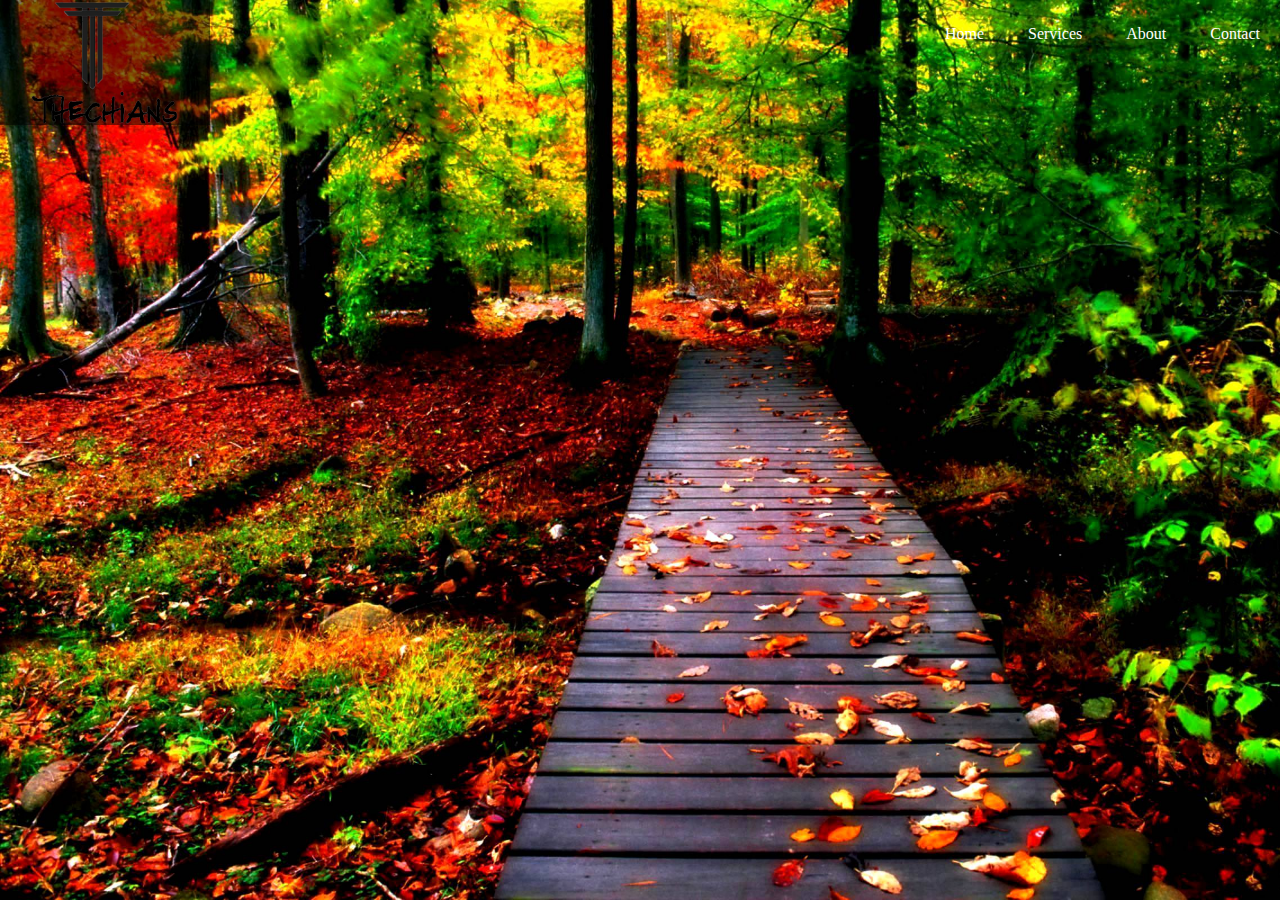
<file: index.html>
<html>
<head>
 <title>|Welcome Pentesters|</title>
 <link rel="stylesheet" href="css/style.css"> 
</head>
<body>
 <header>
   <div class="main">
     <div class ="logo">
      <img src="logo.png">
       
     </div>
     <ul>
         <li><a href="#">Home</a></li>
         <li><a href="#">Services</a></li>
         <li><a href="#">About</a></li>
         <li><a href="#">Contact</a></li>
     </ul>
   </div>
 </header>
</body>
</html>
</file>
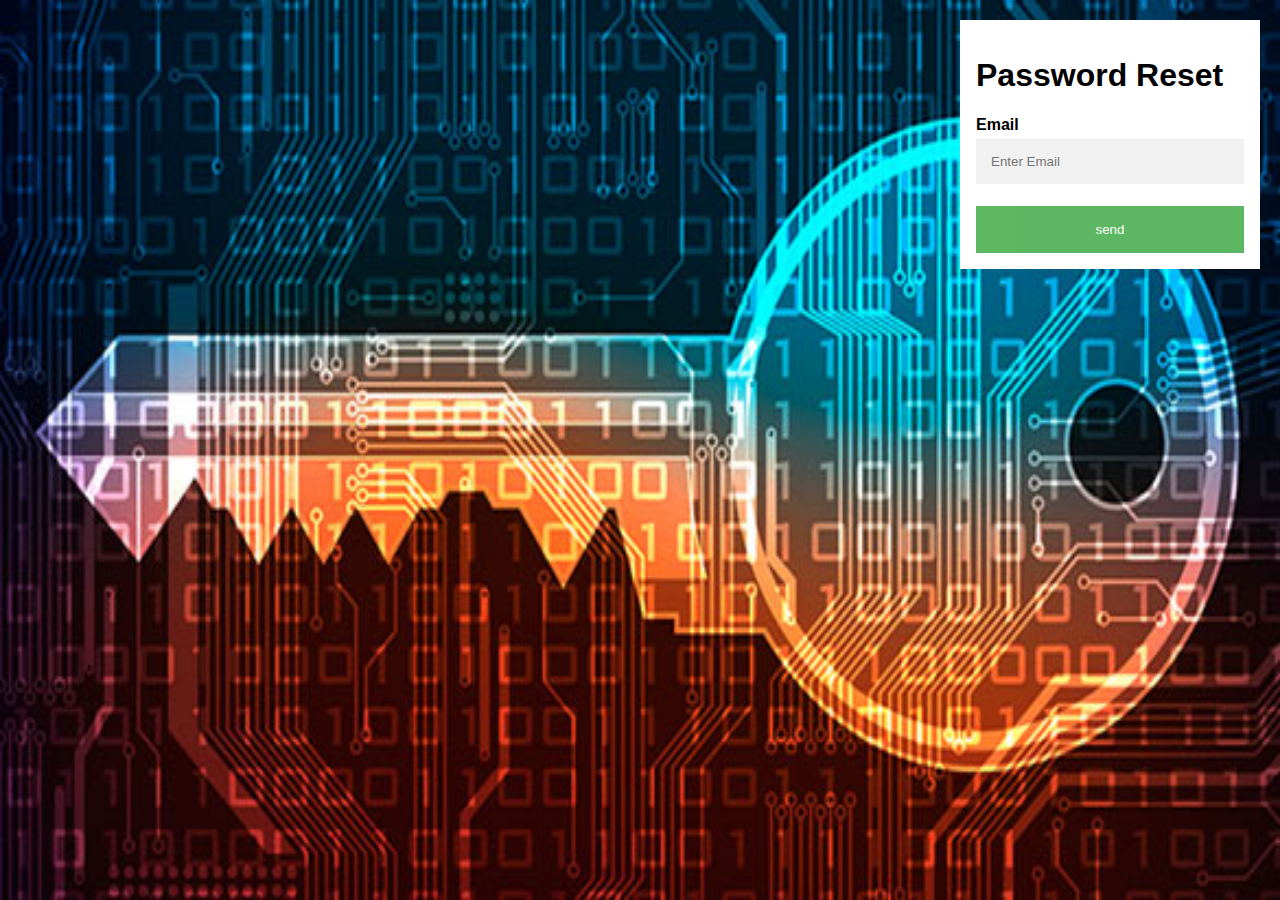
<file: forget_pass.html>
<html>
<head>
<meta name="viewport" content="width=device-width, initial-scale=1">
<style>
body, html {
  height: 100%;
   margin: 0;
   padding: 0;

  font-family: Arial, Helvetica, sans-serif;
}

* {
  box-sizing: border-box;
}




.bg-img {                                 /* This Is Background Image*/
  background-image: url("forget.jpg");
     width: 100%;
            height: 100%;
            max-height: 100%;
            margin: 0;
            padding: 0;

  background-position: center;
  background-repeat:no-repeat;
  background-size:100% 100%;
  position: relative;
}
.bg-img .content {    /*Header at Bottom of Login page */
  position: absolute;
  bottom: 1;
  background: rgb(0, 0, 0); /* Fallback color */
  background: rgba(0, 0, 0, 0.4); /* Black background with 0.5 opacity */
  color: #f1f1f1;
  width: 100%;
  padding: 10px;
}
.text-block {               /*Black Test at side */
  position: absolute;
  bottom: 500px;
  right: 1050px;
  background-color: black;
  color: white;
  padding-left: 30px;
  padding-right: 30px;
}
.bottomright {                /*Text at last corner in header at bottom*/
  position: absolute;
  bottom: 8px;
  right: 16px;
  font-size: 18px;
}                                /*text link button for forget password*/
a:link {
  color: red;
}

                                           /* visited link */
a:visited {
  color: green;
}

                                          /* mouse over link */
a:hover {
  color: hotpink;
}

                                             /* selected link */
a:active {
  color: blue;
}

.container {
  position: absolute;
  right: 0;
  margin: 20px;
  max-width: 300px;
  padding: 16px;
  background-color: white;
}


input[type=text], input[type=password] {
  width: 100%;
  padding: 15px;
  margin: 5px 0 22px 0;
  border: none;
  background: #f1f1f1;
}

input[type=text]:focus, input[type=password]:focus {
  background-color: #ddd;
  outline: none;
}


.btn {
  background-color: #4CAF50;
  color: white;
  padding: 16px 20px;
  border: none;
  cursor: pointer;
  width: 100%;
  opacity: 0.9;
}

.btn:hover {
  opacity: 1;
}
</style>
</head>
<body>

                                                                                                             

<div class="bg-img">
  <form action="key_lgin.php" class="container">
    <h1>Password Reset</h1>

    <label for="email"><b>Email</b></label>
    <input type="text" placeholder="Enter Email" name="email" required>
    <button type="submit" class="btn">send</button>
  </form>
</div>
 
</body>
</html>
</file>
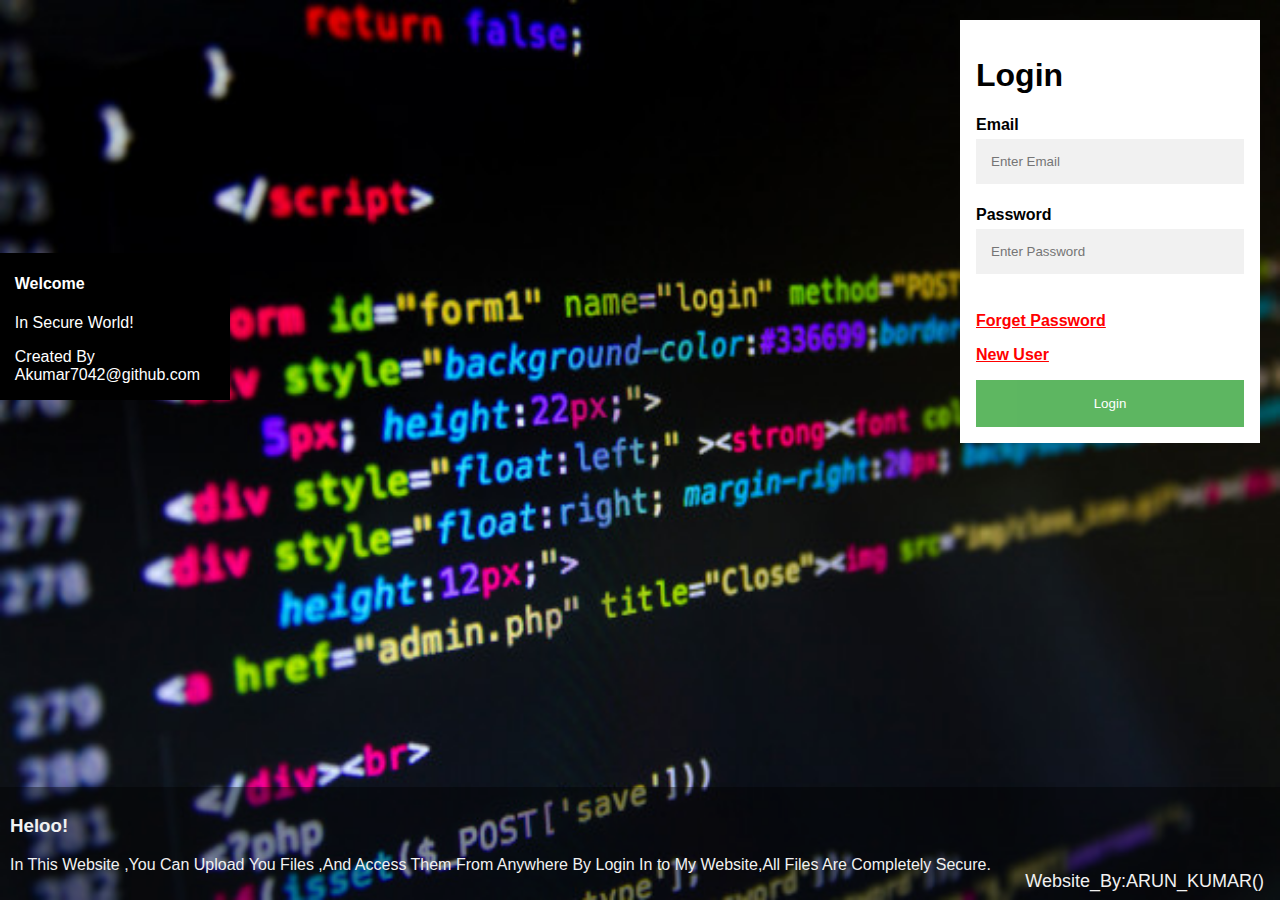
<file: LOGIN.html>
<html>
<head>
<meta name="viewport" content="width=device-width, initial-scale=1">
<style>
body, html {
  height: 100%;
   margin: 0;
   padding: 0;

  font-family: Arial, Helvetica, sans-serif;
}

* {
  box-sizing: border-box;
}




.bg-img {                                 /* This Is Background Image*/
  background-image: url("code.jpg");
     width: 100%;
            height: 100%;
            max-height: 100%;
            margin: 0;
            padding: 0;

  background-position: center;
  background-repeat:no-repeat;
  background-size:100% 100%;
  position: relative;
}
.bg-img .content {    /*Header at Bottom of Login page */
  position: absolute;
  bottom: 0;
  background: rgb(0, 0, 0); /* Fallback color */
  background: rgba(0, 0, 0, 0.4); /* Black background with 0.5 opacity */
  color: #f1f1f1;
  width: 100%;
  padding: 10px;
}
.text-block {               /*Black Test at side */
  position: absolute;
  bottom: 500px;
  right: 1050px;
  background-color: black;
  color: white;
  padding-left: 30px;
  padding-right: 30px;
}
.bottomright {                /*Text at last corner in header at bottom*/
  position: absolute;
  bottom: 8px;
  right: 16px;
  font-size: 18px;
}                                /*text link button for forget password*/
a:link {
  color: red;
}

                                           /* visited link */
a:visited {
  color: green;
}

                                          /* mouse over link */
a:hover {
  color: hotpink;
}

                                             /* selected link */
a:active {
  color: blue;
}

.container {
  position: absolute;
  right: 0;
  margin: 20px;
  max-width: 300px;
  padding: 16px;
  background-color: white;
}


input[type=text], input[type=password] {
  width: 100%;
  padding: 15px;
  margin: 5px 0 22px 0;
  border: none;
  background: #f1f1f1;
}

input[type=text]:focus, input[type=password]:focus {
  background-color: #ddd;
  outline: none;
}


.btn {
  background-color: #4CAF50;
  color: white;
  padding: 16px 20px;
  border: none;
  cursor: pointer;
  width: 100%;
  opacity: 0.9;
}

.btn:hover {
  opacity: 1;
}
</style>
</head>
<body>

                                                                                                             

<div class="bg-img">
  <div class="content">
    <h3>Heloo!</h3>
     <p>In This Website ,You Can Upload You Files ,And Access Them From 
        Anywhere By Login In to My Website,All Files Are Completely Secure. </p>
 <div class="bottomright">Website_By:ARUN_KUMAR()
</div>


                                                  
 </div>
 <div class="text-block">
    <h4>Welcome</h4>
    <p>In Secure World!</p>
    <p>Created By Akumar7042@github.com</p>
  </div>
 
  <form action="/action_page.php" class="container">
    <h1>Login</h1>

    <label for="email"><b>Email</b></label>
    <input type="text" placeholder="Enter Email" name="email" required>

    <label for="psw"><b>Password</b></label>
    <input type="password" placeholder="Enter Password" name="psw" required>
    <p><b><a href="forget_pass.html" >Forget Password</a></b></p> <p><b><a href="sing.html" >New User</a></b></p>
    <button type="submit" class="btn">Login</button>
  </form>
</div>
</body>
</html>
</file>
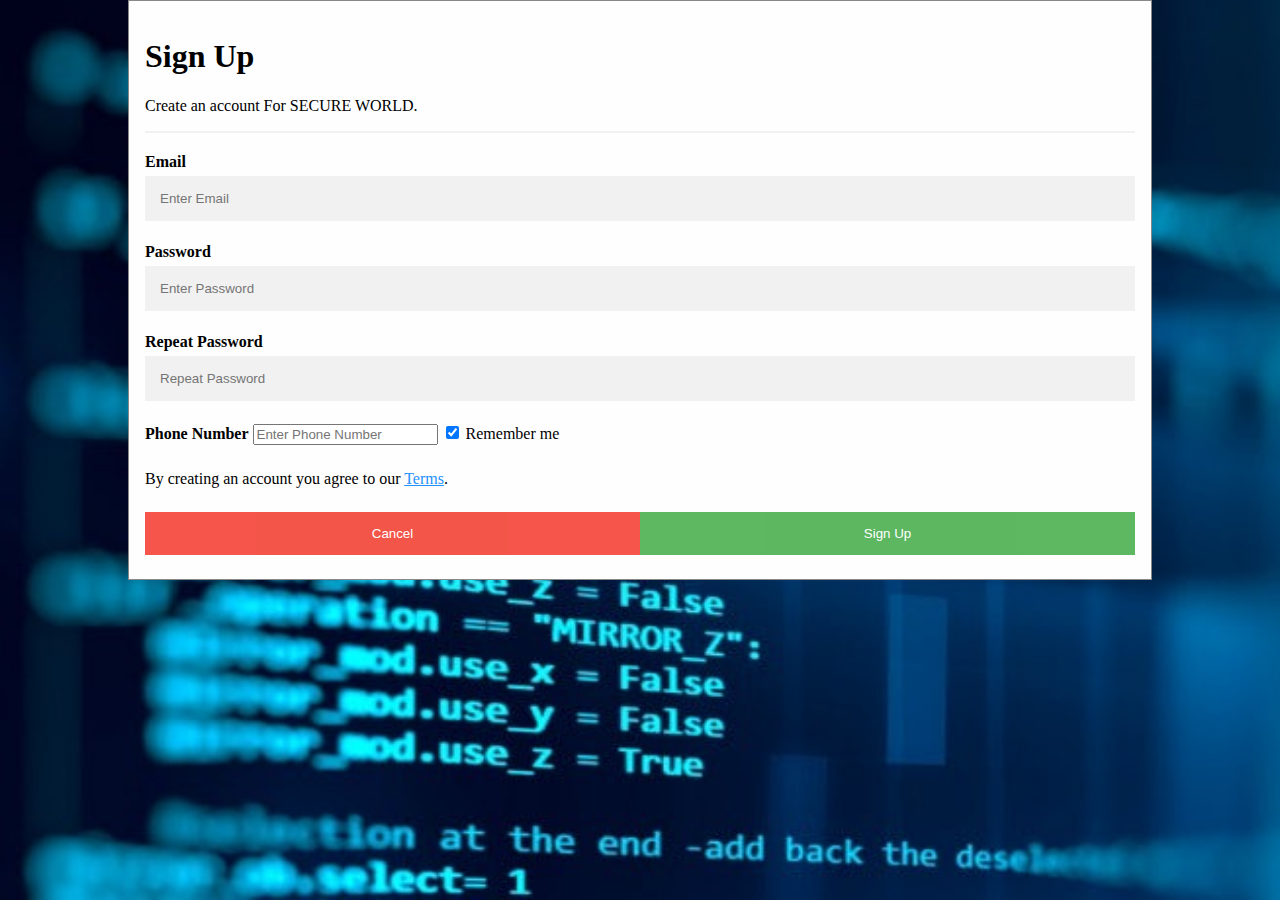
<file: sing.html>
<html>
<head>
<meta name="viewport" content="width=device-width, initial-scale=1">
<style>
/*Body Of Html*/
body, html {
  height: 100%;
  margin: 0;
}

* {
  box-sizing: border-box;
}

/*Background Image*/
.bg {
  background-image: url("coder.jpg");
  height: 100%; 
  background-position: center;
  background-repeat: no-repeat;
  background-size: cover;
}
/* Full-width input fields */
input[type=text], input[type=password] {
  width: 100%;
  padding: 15px;
  margin: 5px 0 22px 0;
  display: inline-block;
  border: none;
  background: #f1f1f1;
}

/* Add a background color when the inputs get focus */
input[type=text]:focus, input[type=password]:focus {
  background-color: #ddd;
  outline: none;
}

/* Set a style for all buttons */
button {
  background-color: #4CAF50;
  color: white;
  padding: 14px 20px;
  margin: 8px 0;
  border: none;
  cursor: pointer;
  width: 100%;
  opacity: 0.9;
}

button:hover {
  opacity:1;
}

/* Extra styles for the cancel button */
.cancelbtn {
  padding: 14px 20px;
  background-color: #f44336;
}

/* Float cancel and signup buttons and add an equal width */
.cancelbtn, .signupbtn {
  float: left;
  width: 50%;
}

/* Add padding to container elements */
.container2 {
  padding: 16px;
}

/* The Modal (background) */
.modal {
  display: none; /* Hidden by default */
  position: fixed; /* Stay in place */
  z-index: 1; /* Sit on top */
  left: 0;
  top: 0;
  width: 100%; /* Full width */
  height: 100%; /* Full height */
  overflow: auto; /* Enable scroll if needed */
  background-color: #474e5d;
  padding-top: 50px;
}

/* Modal Content/Box */
.modal-content {
  background-color: #fefefe;
  margin: 0% auto 0% auto; /* 5% from the top, 15% from the bottom and centered */
  border: 1px solid #888;
  width: 80%; /* Could be more or less, depending on screen size */
}

/* Style the horizontal ruler */
hr {
  border: 1px solid #f1f1f1;
  margin-bottom: 20px;
}

/* The Close Button (x) */
.close {
  position: absolute;
  right: 35px;
  top: 15px;
  font-size: 40px;
  font-weight: bold;
  color: #f1f1f1;
}
.close:hover,
.close:focus {
  color: #f44336;
  cursor: pointer;
}

/* Clear floats */
.clearfix::after {
  content: "";
  clear: both;
  display: table;
}

/* Change styles for cancel button and signup button on extra small screens */
@media screen and (max-width: 300px) {
  .cancelbtn, .signupbtn {
     width: 900%;
  }
}
</style>
</head>
<body>
<div class="bg">
     <form class="modal-content" action="information_to_database.php">
       <div class="container2">
         <h1>Sign Up</h1>
         <p>Create an account For SECURE WORLD.</p>
         <hr>
         <label for="email"><b>Email</b></label>
         <input type="text" placeholder="Enter Email" name="email" required>

         <label for="psw"><b>Password</b></label>
         <input type="password" placeholder="Enter Password" name="psw" required>

         <label for="psw-repeat"><b>Repeat Password</b></label>
         <input type="password" placeholder="Repeat Password" name="psw-repeat" required>

         <label for="phone"><b>Phone Number</b></lable>
         <input type="tel" placeholder="Enter Phone Number" name="phone" required>
         
            <label>
         <input type="checkbox" checked="checked" name="remember" style="margin-bottom:15px"> Remember me
         </label>

         <p>By creating an account you agree to our <a href="#" style="color:dodgerblue">Terms</a>.</p>

         <div class="clearfix">
         <button type="button" onclick="document.getElementById('id01').style.display='none'" class="cancelbtn">Cancel</button>
         <button type="submit" class="signupbtn">Sign Up</button>
         </div>
       </div>
     </form>

</div>
</body>
</html>
</file>
<file: css/style.css>
*{
 margin:0;
 padding:0;
 font-family:Century Gothic;
 }
header{
 background-image:url(../flowers.jpg);
 height:100vh;
 background-size:cover;
 backgroung-position:centerl;
 }
ul{
 float:right;
 list-style-type:none;
 margin-top:25px; 

 }
ul li{
 display:inline-block;
 text-size:30px;
 }
ul li a{
 text-decoration:none;
 color:#fff;
 padding:5px 20px;
 border:1px transparent #fff;
 transition:0.6s ease;
 }
ul li a:hover{
 background-color:#fff;
 color:#000;
 }
.logo img{
  float:left;
  width:150px;
  height:auto;
  margin-top:10px /*Black Test at side */
  position: absolute;
  bottom: 460px;
  right: 1050px;
  background: rgb(0, 0, 0); /* Fallback color */
  background: rgba(0, 0, 0, 0.5); /* Black background with 0.4 opacity */
  color: white;
  padding-left: 30px;
  padding-right: 30px;

}
.main{
 max-width:1500px;
 margin:auto;
 
}
</file>
